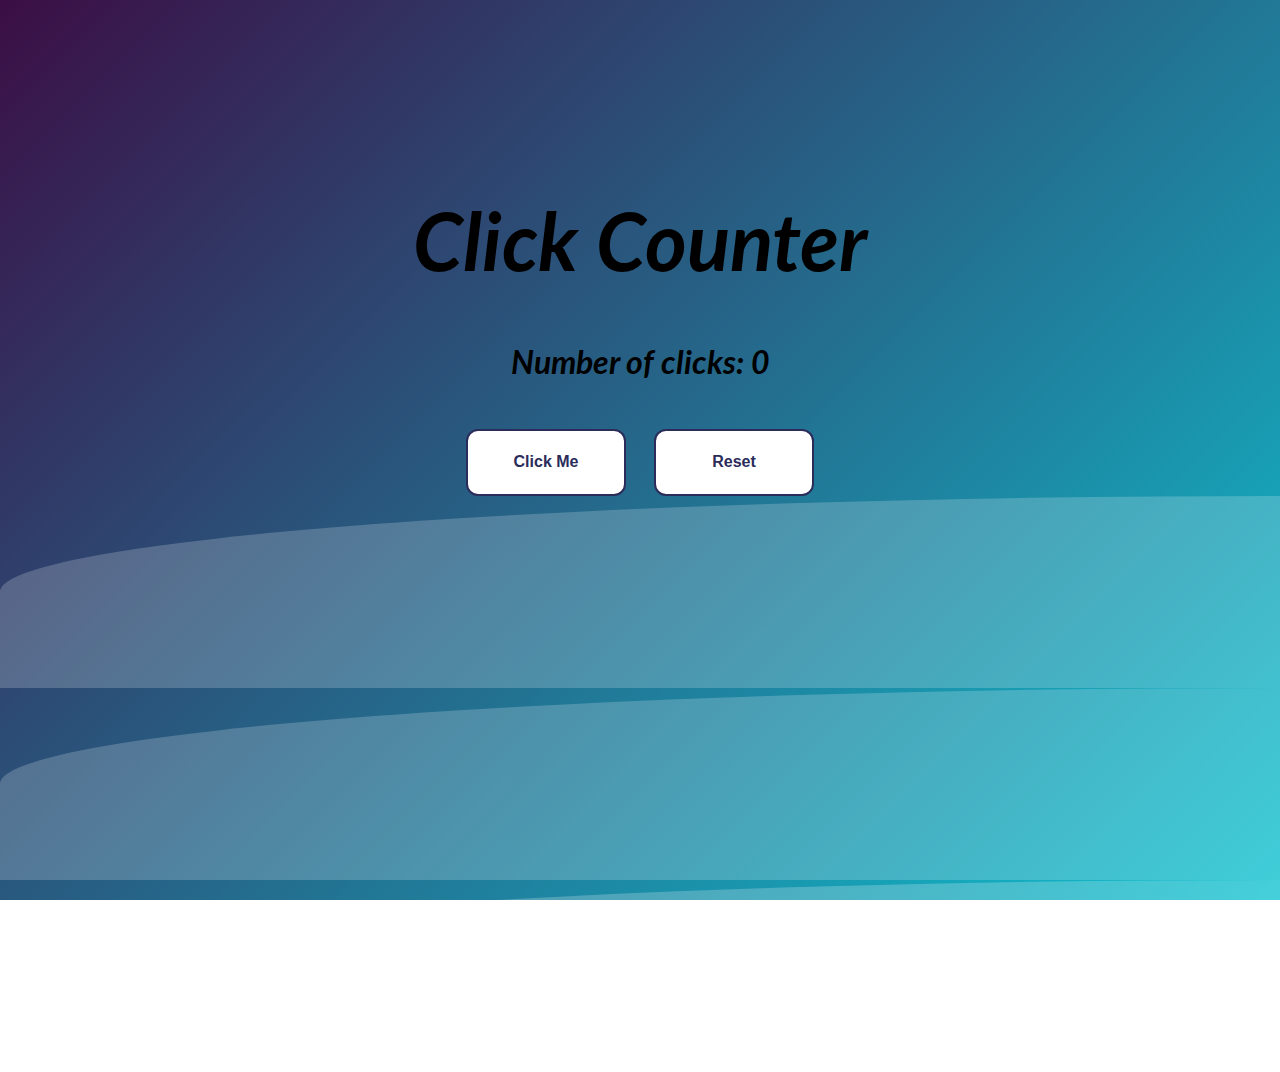
<file: Exp 2/index.html>
<!DOCTYPE html>
<html lang="en">
<head>
    <meta charset="UTF-8">
    <meta name="viewport" content="width=device-width, initial-scale=1.0">
    <title>First Js Function</title>
    <script src="script.js"></script>
    <link rel="stylesheet" href="./styles.css">
</head>
<body class="body container lato">
    <h1 class="head">Click Counter</h1>
    <p class="display">Number of clicks: <span id="clickCountDisplay">0</span></p>
    <button onclick="countClicks()" class="click btn">Click Me</button>
    <button  onclick="resetCount()" class="reset btn">Reset</button>
    <div class="wave"></div>
    <div class="wave"></div>
    <div class="wave"></div>
</body>
</html>
</file>
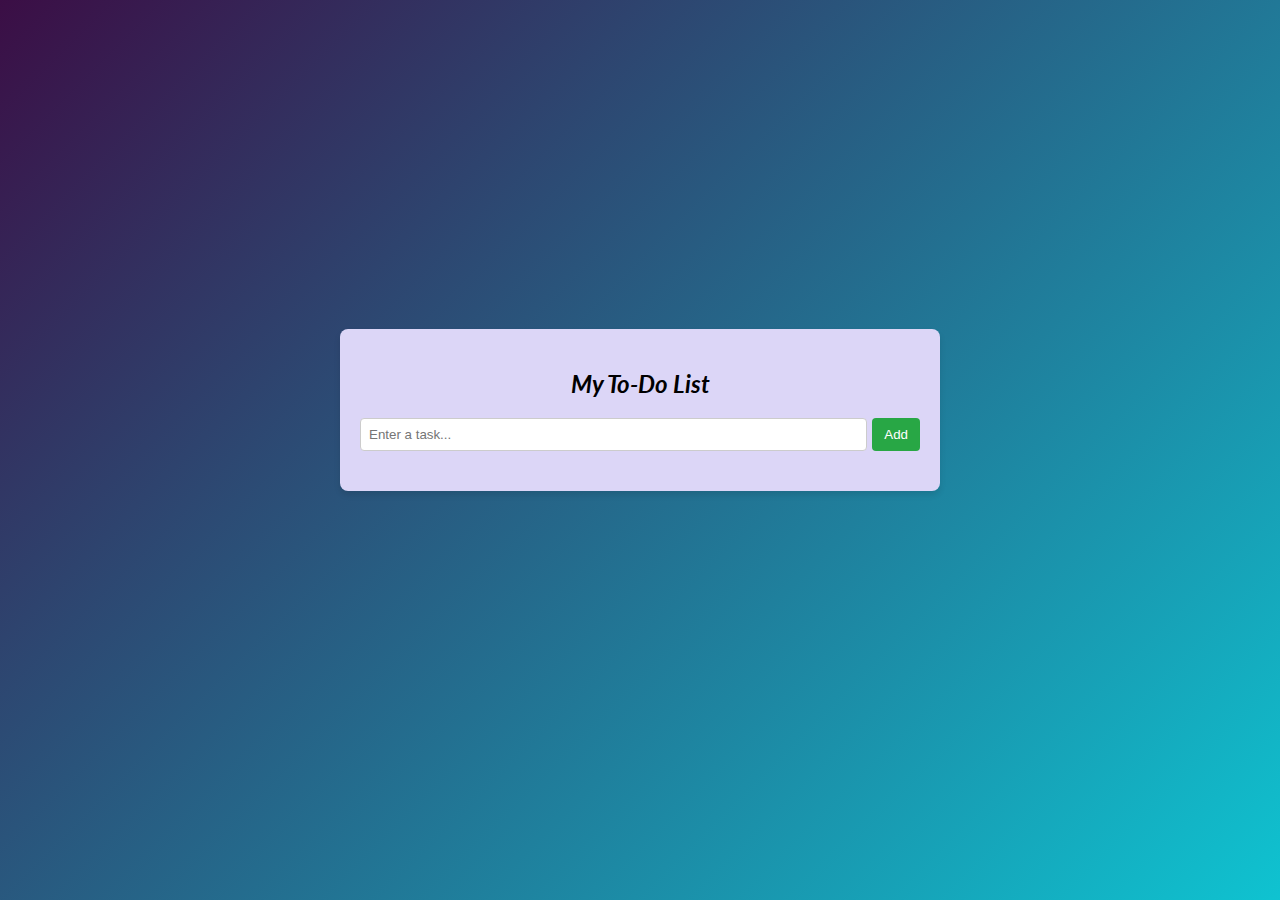
<file: Exp3/index.html>
<!DOCTYPE html>
<html lang="en">
<head>
    <meta charset="UTF-8">
    <meta name="viewport" content="width=device-width, initial-scale=1.0">
    <title>To-Do List Manager</title>
    <link rel="stylesheet" href="styles.css">
    <script src="script.js"></script>
</head>
<body class="body gradient lato">
    <div class="container">
        <h2>My To-Do List</h2>
        <div class="input-container">
            <input type="text" id="taskInput" placeholder="Enter a task...">
            <button id="addTaskBtn">Add</button>
        </div>
        <ul class="task-list" id="taskList"></ul>
    </div>
</body>
</html>
</file>
<file: Exp 2/styles.css>
@import url("https://fonts.googleapis.com/css2?family=Fira+Sans+Condensed:ital,wght@0,100;0,200;0,300;0,400;0,500;0,600;0,700;0,800;0,900;1,100;1,200;1,300;1,400;1,500;1,600;1,700;1,800;1,900&family=Lato:ital,wght@0,100;0,300;0,400;0,700;0,900;1,100;1,300;1,400;1,700;1,900&display=swap");

.body {
  justify-content: center;
  text-align: center;
  align-items: center;
}

.head {
  margin-top: 15%;
  font-size: 5em;
}

.display {
  font-size: 2em;
}

.btn {
  margin-top: 1em;
  width: 10em;
  height: 4.2em;
  border: 2px solid;
  border-color: hsl(239, 35%, 26%);
  border-radius: 12px;
  font-weight: 700;
  font-size: 1em;
  text-align: center;
  cursor: pointer;
  transition: all 0.3s ease; /* Smooth transition */
  display: inline-flex;
  align-items: center;
  justify-content: center;
  background-color: white;
  color: hsl(239, 35%, 26%);
  gap: 1.5em;
}

/* Hover Effect */
.btn:hover {
  background-color: hsl(251, 68.8%, 74.9%);
  color: white;
  box-shadow: 0 5px 15px rgba(0, 0, 0, 0.2);
  transform: translateY(-3px); /* Elevate button on hover */
}

/* Active Effect */
.btn:active {
  transform: translateY(1px); /* Slight depression effect */
  box-shadow: 0 3px 8px rgba(0, 0, 0, 0.1);
}

/* Responsive Adjustment */
@media screen and (max-width: 100%) {
  .btn {
    width: 10em;
    height: 4.2em;
    font-size: 1em;
  }
}

.click {
  margin-right: 1.5em;
}

.container {
  margin: auto;
  font-family: -apple-system, BlinkMacSystemFont, sans-serif;
  overflow: hidden;

  text-align: center;
  background: linear-gradient(
    315deg,
    hsl(227, 100%, 50%),
    hsl(200, 100%, 50%),
    hsl(180, 100%, 50%),
    hsl(289, 66.3%, 16.3%)
  );
  animation: gradient 15s ease infinite;
  background-size: 400% 400%;
  background-attachment: fixed;
  position: relative;
}

@keyframes gradient {
  0% {
    background-position: 0% 0%;
  }
  50% {
    background-position: 100% 100%;
  }
  100% {
    background-position: 0% 0%;
  }
}

.wave {
  background: rgba(255, 255, 255, 0.25);
  border-radius: 1000% 1000% 0 0;
  width: 200%;
  height: 12em;
  animation: wave 10s -3s linear infinite;
  transform: translate3d(0, 0, 0);
  opacity: 0.8;
  bottom: 0;
  left: 0;
  z-index: -1;
}

.wave:nth-of-type(2) {
  bottom: -1.25em;
  animation: wave 18s linear reverse infinite;
  opacity: 0.8;
}

.wave:nth-of-type(3) {
  bottom: -2.5em;
  animation: wave 20s -1s reverse infinite;
  opacity: 0.9;
}

@keyframes wave {
  2% {
    transform: translateX(1);
  }
  25% {
    transform: translateX(-25%);
  }
  50% {
    transform: translateX(-50%);
  }
  75% {
    transform: translateX(-25%);
  }
  100% {
    transform: translateX(1);
  }
}

.lato {
  font-family: "Lato", serif;
  font-weight: 700;
  font-style: italic;
}
</file>
<file: Exp3/styles.css>
@import url("https://fonts.googleapis.com/css2?family=Fira+Sans+Condensed:ital,wght@0,100;0,200;0,300;0,400;0,500;0,600;0,700;0,800;0,900;1,100;1,200;1,300;1,400;1,500;1,600;1,700;1,800;1,900&family=Lato:ital,wght@0,100;0,300;0,400;0,700;0,900;1,100;1,300;1,400;1,700;1,900&display=swap");

.body {
  font-family: Arial, sans-serif;
  display: flex;
  justify-content: center;
  align-items: center;
  height: 100vh;
  background-color: #f4f4f4;
}
.container {
  margin-top: -5em;
  background: #fff;
  padding: 20px;
  border-radius: 8px;
  box-shadow: 0px 4px 6px rgba(0, 0, 0, 0.1);
  width: 35em;
  background-color: #dcd6f7;
}
h2 {
  text-align: center;
}
.input-container {
  display: flex;
}
input {
  flex: 1;
  padding: 8px;
  border: 1px solid #ccc;
  border-radius: 4px;
}
button {
  padding: 8px 12px;
  margin-left: 5px;
  border: none;
  background: #28a745;
  color: white;
  border-radius: 4px;
  cursor: pointer;
  transition: background 0.3s;
}
button:hover {
  background: #218838;
}
.task-list {
  margin-top: 20px;
  list-style: none;
  padding: 0;
}
.task-list li {
  display: flex;
  justify-content: space-between;
  align-items: center;
  padding: 8px;
  border-bottom: 1px solid #ddd;
}
.delete-btn {
  background: #dc3545;
}
.delete-btn:hover {
  background: #c82333;
}
.priority {
  margin-left: 10px;
  padding: 5px;
  border: none;
  background: #ffc107;
  cursor: pointer;
  border-radius: 4px;
  transition: background 0.3s;
}
.priority:hover {
  background: #e0a800;
}
.priority-active {
  background: #ff9800 !important;
}
.priority-label {
  margin-left: 10px;
  font-weight: bold;
}

.gradient {
  margin: auto;
  overflow: hidden;

  text-align: center;
  background: linear-gradient(
    315deg,
    hsl(227, 100%, 50%),
    hsl(200, 100%, 50%),
    hsl(180, 100%, 50%),
    hsl(289, 66.3%, 16.3%)
  );
  animation: gradient 15s ease infinite;
  background-size: 400% 400%;
  background-attachment: fixed;
  position: relative;
}

@keyframes gradient {
  0% {
    background-position: 0% 0%;
  }
  50% {
    background-position: 100% 100%;
  }
  100% {
    background-position: 0% 0%;
  }
}

@keyframes wave {
  2% {
    transform: translateX(1);
  }
  25% {
    transform: translateX(-25%);
  }
  50% {
    transform: translateX(-50%);
  }
  75% {
    transform: translateX(-25%);
  }
  100% {
    transform: translateX(1);
  }
}

.lato {
  font-family: "Lato", serif;
  font-weight: 700;
  font-style: italic;
}
</file>
